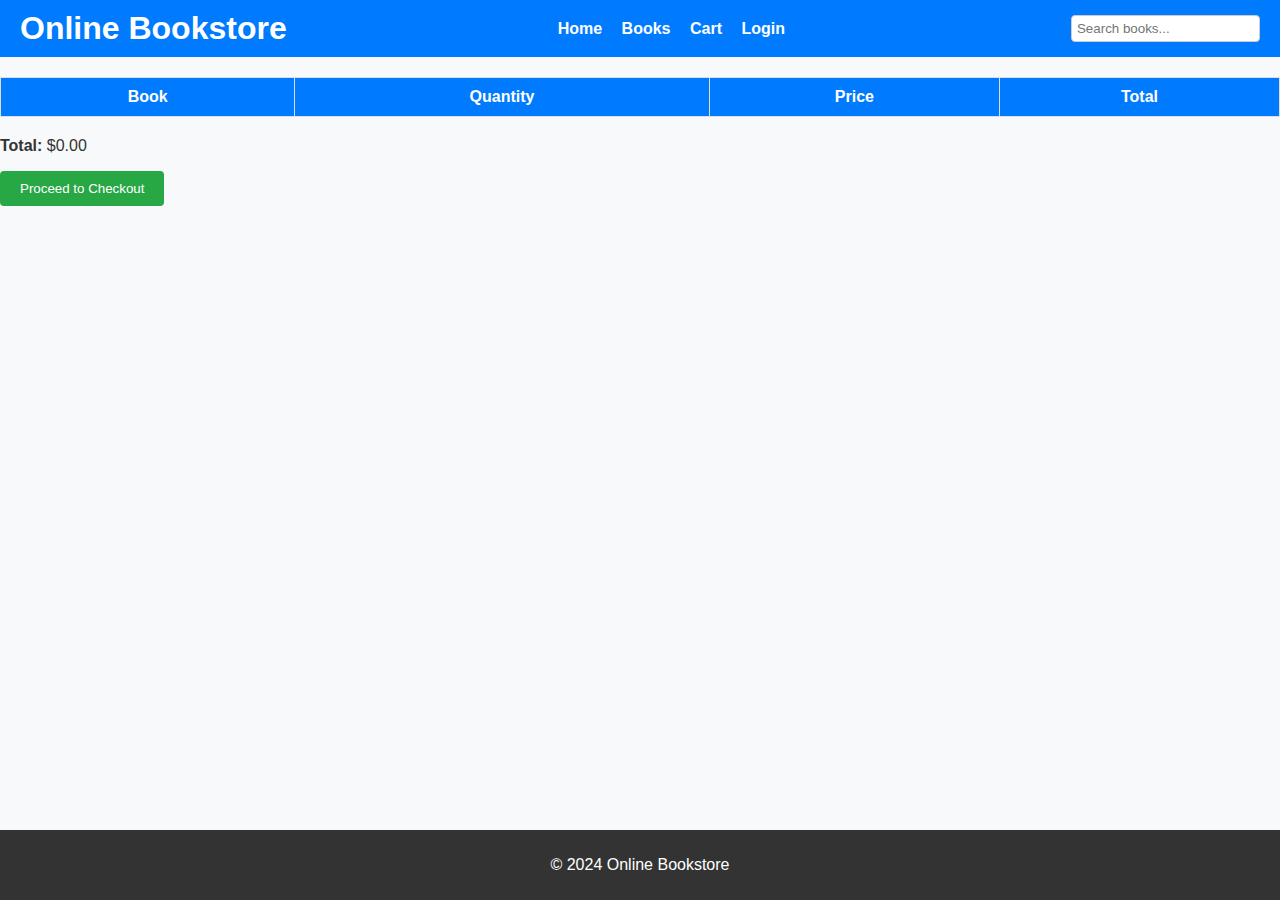
<file: web/cart.html>
<!DOCTYPE html>
<html lang="en">
<head>
    <meta charset="UTF-8">
    <meta name="viewport" content="width=device-width, initial-scale=1.0">
    <title>Cart - Online Bookstore</title>
    <link rel="stylesheet" href="styles.css">
</head>
<body>
   <div class="page-container">
    <!-- Header Section -->
    <header>
        <h1>Online Bookstore</h1>
        <nav>
            <a href="index.html">Home</a>
            <a href="books.html">Books</a>
            <a href="cart.html" class="active">Cart</a>
            <a href="login.html">Login</a>
        </nav>
        <input type="text" placeholder="Search books..." id="search-bar">
    </header>

    <section id="cart">
        <table>
            <thead>
                <tr>
                    <th>Book</th>
                    <th>Quantity</th>
                    <th>Price</th>
                    <th>Total</th>
                </tr>
            </thead>
            <tbody>
                <!-- Cart items will go here -->
            </tbody>
        </table>
        <p><b>Total:</b> $0.00</p>
        <button onclick="checkout()">Proceed to Checkout</button>
    </section>

    <footer>
        <p>&copy; 2024 Online Bookstore</p>
    </footer>
   </div>
</body>
</html>
</file>
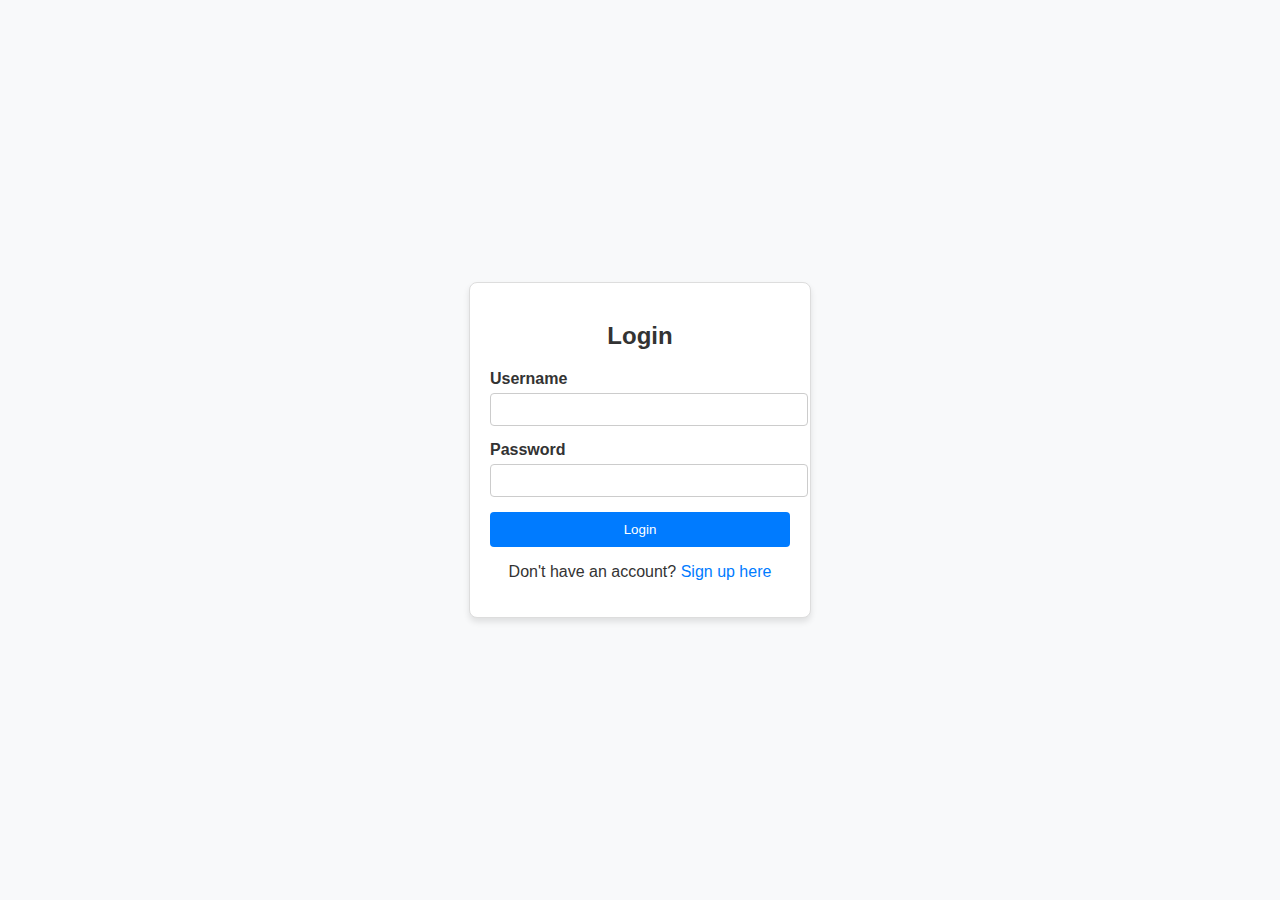
<file: web/login.html>
<!DOCTYPE html>
<html lang="en">
<head>
    <meta charset="UTF-8">
    <meta name="viewport" content="width=device-width, initial-scale=1.0">
    <title>Login - Online Bookstore</title>
    <link rel="stylesheet" href="styles.css">
</head>
<body class="login-page">
    <div class="login-container">
        <h2>Login</h2>
        <form action="login_processing.html" method="POST">
            <label for="username">Username</label>
            <input type="text" id="username" name="username" required>
            <label for="password">Password</label>
            <input type="password" id="password" name="password" required>
            <button type="submit">Login</button>
            <p>Don't have an account? <a href="signup.html">Sign up here</a></p>
        </form>
    </div>
</body>
</html>
</file>
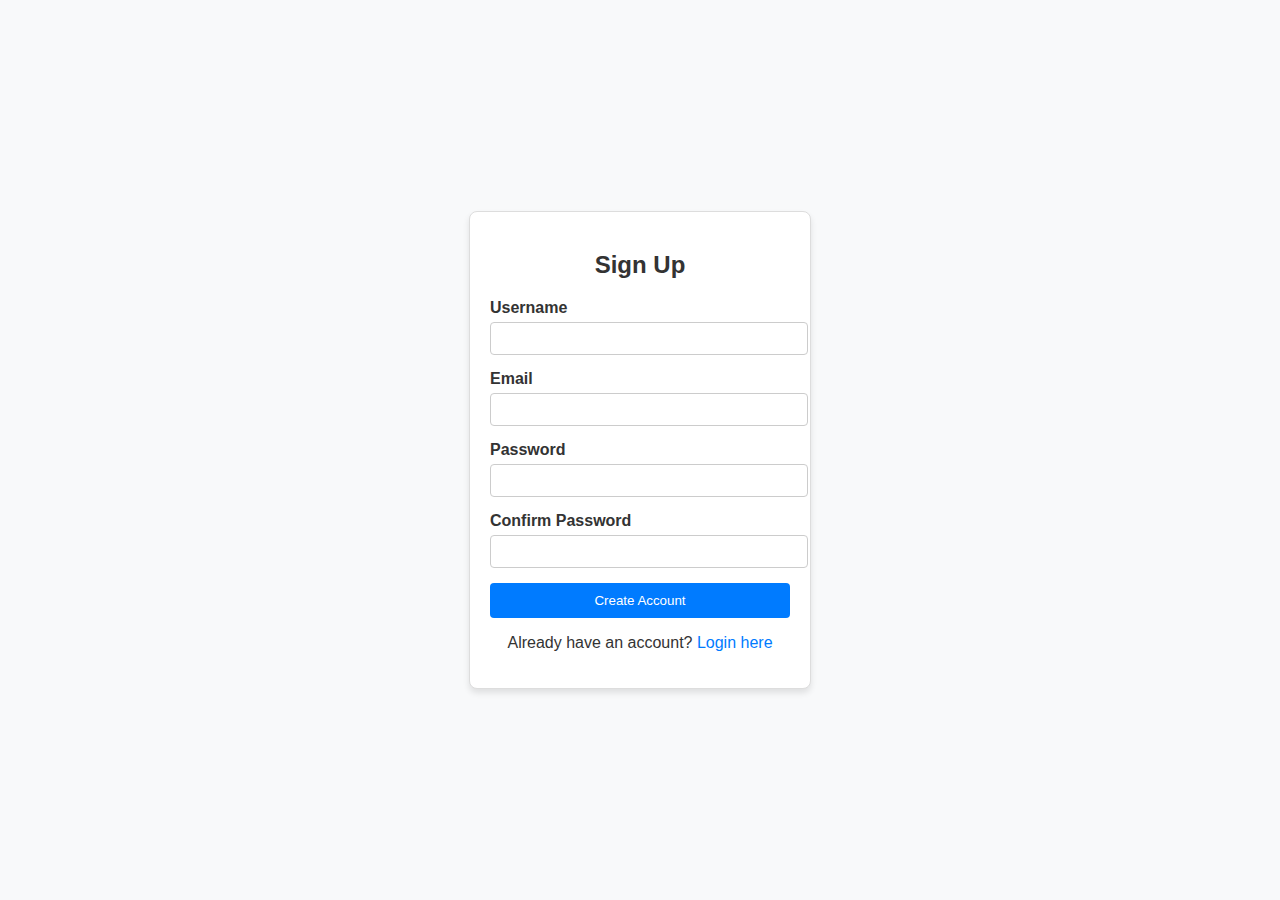
<file: web/signup.html>
<!DOCTYPE html>
<html lang="en">
<head>
    <meta charset="UTF-8">
    <meta name="viewport" content="width=device-width, initial-scale=1.0">
    <title>Sign Up - Online Bookstore</title>
    <link rel="stylesheet" href="styles.css">
</head>
<body class="signup-page">
    <div class="signup-container">
        <h2>Sign Up</h2>
        <form action="signup_processing.html" method="POST">
            <label for="username">Username</label>
            <input type="text" id="username" name="username" required>
            <label for="email">Email</label>
            <input type="email" id="email" name="email" required>
            <label for="password">Password</label>
            <input type="password" id="password" name="password" required>
            <label for="confirm-password">Confirm Password</label>
            <input type="password" id="confirm-password" name="confirm-password" required>
            <button type="submit">Create Account</button>
            <p>Already have an account? <a href="login.html">Login here</a></p>
        </form>
    </div>
</body>
</html>
</file>
<file: web/styles.css>
/* General Styles */
body {
    font-family: Arial, sans-serif;
    margin: 0;
    padding: 0;
    background-color: #f8f9fa;
    color: #333;
}

header {
    background-color: #007bff;
    color: white;
    padding: 10px 20px;
    display: flex;
    justify-content: space-between;
    align-items: center;
}

header h1 {
    margin: 0;
}

nav a {
    color: white;
    text-decoration: none;
    margin-right: 15px;
    font-weight: bold;
}

nav a:hover {
    text-decoration: underline;
}

input#search-bar {
    padding: 5px;
    border: 1px solid #ccc;
    border-radius: 4px;
}

/* Footer */
footer {
    text-align: center;
    background-color: #333;
    color: white;
    padding: 10px 0;
    width: 100%;
    margin-top: auto; /* Ensures the footer stays at the bottom after content */
    position: relative;
    z-index: 1;
}

/* Book Detail Section */
#book-detail {
    padding: 20px;
    background-color: #fff;
    box-shadow: 0 4px 6px rgba(0, 0, 0, 0.1);
    margin: 20px 0;
    border-radius: 8px;
}

.book-info {
    display: flex;
    flex-wrap: wrap;
    justify-content: space-between;
}

.book-cover {
    max-width: 300px;
    max-height: 400px;
    object-fit: cover;
    border-radius: 8px;
    margin-right: 20px;
}

.book-details {
    flex: 1;
    max-width: 600px;
}

.book-details h2 {
    font-size: 2em;
    color: #007bff;
    margin-bottom: 10px;
}

.book-details p {
    font-size: 1.1em;
    color: #555;
    line-height: 1.6;
    margin-bottom: 10px;
}

.book-details button {
    padding: 10px 20px;
    background-color: #007bff;
    color: white;
    border: none;
    border-radius: 5px;
    cursor: pointer;
    font-size: 1.2em;
    transition: background-color 0.3s;
}

.book-details button:hover {
    background-color: #0056b3;
}

/* Responsive Layout for Book Detail */
@media (max-width: 768px) {
    .book-info {
        flex-direction: column;
        align-items: center;
        text-align: center;
    }

    .book-cover {
        margin-bottom: 20px;
    }

    .book-details {
        max-width: 100%;
    }
}

/* Featured Books Section */
#featured-books {
    padding: 20px;
    background-color: #f8f8f8;
}

#featured-books h2 {
    text-align: center;
    margin-bottom: 20px;
}

.book-grid {
    display: flex;
    gap: 20px;
    justify-content: center;
    flex-wrap: wrap;
}

.book-card {
    background-color: #fff;
    border: 1px solid #ddd;
    border-radius: 8px;
    width: 200px;
    text-align: center;
    box-shadow: 0 4px 6px rgba(0, 0, 0, 0.1);
    padding: 10px;
    transition: transform 0.2s ease-in-out;
}

.book-card img {
    width: 150px;
    height: 200px;
    object-fit: cover;
    border-radius: 4px;
    margin-bottom: 10px;
}

.book-card h3 {
    font-size: 18px;
    margin: 10px 0;
    color: #007bff;
    cursor: pointer;
    transition: color 0.3s ease, text-decoration 0.3s ease;
}

.book-card h3:hover {
    color: #0056b3;
    text-decoration: underline;
}

.book-card p {
    color: #666;
    font-size: 14px;
    margin: 5px 0;
}

.book-card button {
    background-color: #007bff;
    color: #fff;
    border: none;
    padding: 10px;
    border-radius: 4px;
    cursor: pointer;
}

.book-card button:hover {
    background-color: #0056b3;
}

/* Hover Effect for Book Cards */
.book-card:hover {
    transform: scale(1.05);
}

.book-card h3:hover {
    cursor: pointer;
    color: #0056b3;
    text-decoration: underline;
}

/* Shopping Cart Styles */
#cart table {
    width: 100%;
    border-collapse: collapse;
    margin: 20px 0;
}

#cart table th, #cart table td {
    border: 1px solid #ddd;
    padding: 10px;
    text-align: center;
}

#cart table th {
    background-color: #007bff;
    color: white;
}

#cart button {
    padding: 10px 20px;
    background-color: #28a745;
    color: white;
    border: none;
    border-radius: 4px;
    cursor: pointer;
}

#cart button:hover {
    background-color: #218838;
}

/* Login and Signup Pages */
.login-page, .signup-page {
    display: flex;
    justify-content: center;
    align-items: center;
    height: 100vh;
    background-color: #f8f9fa;
}

.login-container, .signup-container {
    background-color: white;
    padding: 20px;
    border: 1px solid #ddd;
    border-radius: 8px;
    width: 300px;
    box-shadow: 0 4px 6px rgba(0, 0, 0, 0.1);
}

.login-container h2, .signup-container h2 {
    margin-bottom: 20px;
    text-align: center;
}

form label {
    display: block;
    margin-bottom: 5px;
    font-weight: bold;
}

form input {
    width: 100%;
    padding: 8px;
    margin-bottom: 15px;
    border: 1px solid #ccc;
    border-radius: 4px;
}

form button {
    width: 100%;
    padding: 10px;
    background-color: #007bff;
    color: white;
    border: none;
    border-radius: 4px;
    cursor: pointer;
}

form button:hover {
    background-color: #0056b3;
}

form p {
    text-align: center;
}

form p a {
    color: #007bff;
    text-decoration: none;
}

form p a:hover {
    text-decoration: underline;
}

/* Admin Page Styles */
#admin-panel {
    padding: 20px;
    max-width: 1000px;
    margin: auto;
}

#admin-panel h2 {
    text-align: center;
    margin-bottom: 20px;
}

.form-container {
    background-color: #fff;
    border: 1px solid #ddd;
    border-radius: 8px;
    padding: 20px;
    margin-bottom: 20px;
    box-shadow: 0 4px 6px rgba(0, 0, 0, 0.1);
}

.form-container h3 {
    margin-bottom: 10px;
}

form label {
    display: block;
    margin-bottom: 5px;
    font-weight: bold;
}

form input, form select {
    width: 100%;
    padding: 8px;
    margin-bottom: 15px;
    border: 1px solid #ccc;
    border-radius: 4px;
}

form button {
    width: 100%;
    padding: 10px;
    background-color: #007bff;
    color: white;
    border: none;
    border-radius: 4px;
    cursor: pointer;
}

form button:hover {
    background-color: #0056b3;
}

#book-list {
    background-color: #fff;
    border: 1px solid #ddd;
    border-radius: 8px;
    padding: 20px;
    box-shadow: 0 4px 6px rgba(0, 0, 0, 0.1);
}

#book-list table {
    width: 100%;
    border-collapse: collapse;
    margin-top: 10px;
}

#book-list th, #book-list td {
    border: 1px solid #ddd;
    padding: 10px;
    text-align: center;
}

#book-list th {
    background-color: #007bff;
    color: white;
}

.edit-btn, .delete-btn {
    padding: 5px 10px;
    border: none;
    border-radius: 4px;
    color: white;
    cursor: pointer;
}

.edit-btn {
    background-color: #ffc107;
}

.edit-btn:hover {
    background-color: #e0a800;
}

.delete-btn {
    background-color: #dc3545;
}

.delete-btn:hover {
    background-color: #c82333;
}

.page-container {
    display: flex;
    flex-direction: column;
    min-height: 100vh;
}

main {
    flex: 1;
}
</file>
